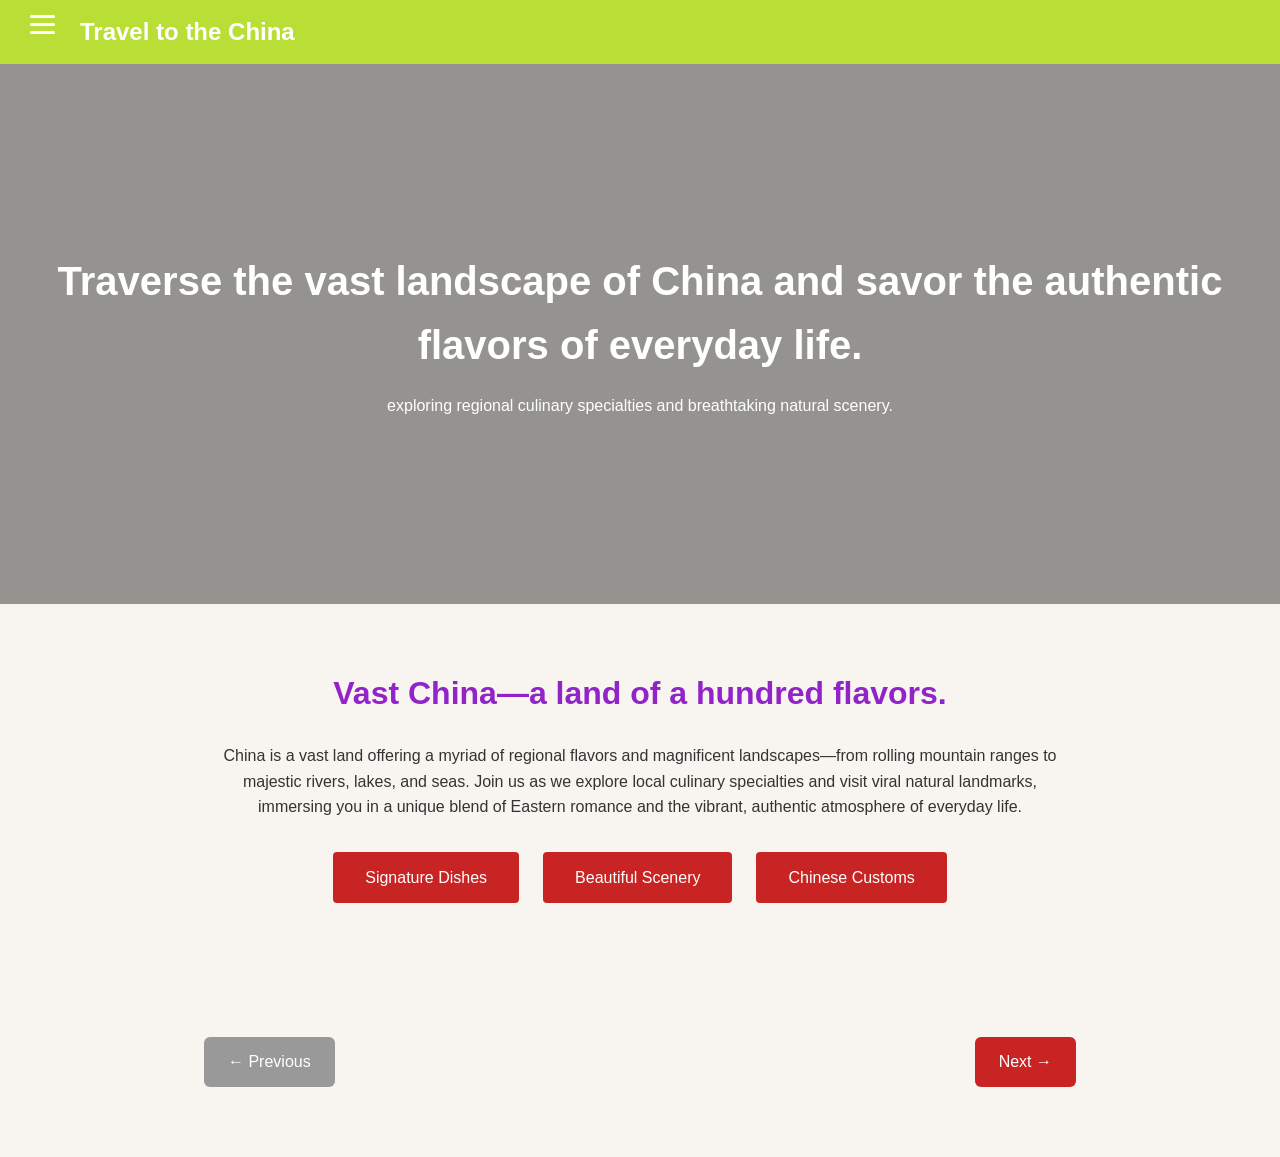
<file: index.html>
<!DOCTYPE html>
<html lang="zh-CN">
    <head>
        <meta charset="UTF-8">
        <meta name="viewport" content="width=device-width, initial-scale=1.0">
        <title>China-Chinese Customs,Cuisine and Scenery</title>
        <link rel="stylesheet" href="style.css">
    </head>
    <body>
        <nav class="navbar">
            <div class="logo">Travel to the China</div>
            <div class="hamburger" id="hamburger">
                <span></span>
                <span></span>
                <span></span>
            </div>
            <ul class="nav-list" id="navMenu">
                <li><a href="index.html" class="active">Home</a></li>
                <li><a href="food.html">Signature Dishes</a></li>
                <li><a href="scenery.html">Beautiful Scenery</a></li>
                <li><a href="customs.html">Chinese Customs</a></li>
             </ul>
        </nav>
        <header class="banner">
            <div class="banner-text">
                <h1>Traverse the vast landscape of China and savor the authentic flavors of everyday life.</h1>
                <p>exploring regional culinary specialties and breathtaking natural scenery.</p>
            </div>
        </header>
        <section class="intro">
            <h2>Vast China—a land of a hundred flavors.</h2>
            <p>China is a vast land offering a myriad of regional flavors and magnificent landscapes—from rolling mountain ranges to majestic rivers, lakes, and seas. Join us as we explore local culinary specialties and visit viral natural landmarks, immersing you in a unique blend of Eastern romance and the vibrant, authentic atmosphere of everyday life.</p>
            <div class="btn-group">
                <a href="food.html" class="btn">Signature Dishes</a>
                <a href="scenery.html" class="btn">Beautiful Scenery</a>
                <a href="customs.html" class="btn">Chinese Customs</a>
            </div>
        </section>
        <script>
            const hamburger = document.getElementById('hamburger');
            const navMenu = document.getElementById('navMenu');
            hamburger.addEventListener('click', () => {
            navMenu.classList.toggle('show');});
        </script>
        <div class="page-nav">
            <a href="#" class="page-btn disabled">← Previous</a>
            <a href="food.html" class="page-btn">Next →</a>
        </div>
    </body>
</html>
</file>
<file: style.css>
* {
    margin: 0;
    padding: 0;
    box-sizing: border-box;
    font-family: "Microsoft Yahei", sans-serif;
}

body {
    background-color: #f8f5f0;
    color: #333;
    line-height: 1.6;
}

.logo {
    color: #fff;
    font-size: 1.5rem;
    font-weight: bold;
}

.navbar {
    background-color: #b9de35;
    display: flex;
    justify-content: space-between;
    align-items: center;
    padding: 0.8rem 5%;
    position: sticky;
    top: 0;
    z-index: 99;
    }

.hamburger {
    display: flex;
    flex-direction: column;
    gap: 5px;
    cursor: pointer;
    position: absolute;
    top: 15px;
    left: 30px;
    z-index: 100;
}
.hamburger span {
    width: 25px;
    height: 3px;
    background: #fff;
    border-radius: 2px;
}

.nav-list {
    position: fixed;
    top: 0;
    left: -220px;
    width: 200px;
    height: 100vh;
    background: #20d5cf;
    flex-direction: column;
    padding-top: 80px;
    gap: 1.5rem;
    transition: left 0.3s ease;
    list-style: none;
}

.nav-list.show {
    left: 0;
}
.nav-list a {
    color: white;
    text-decoration: none;
    padding-left: 30px;
    display: block;
}
.nav-list a.active {
    border-left: 3px solid #ffd700;
}

.navbar {
    position: relative;
    padding-left: 80px;
}

.banner {
    height: 60vh;
    background: linear-gradient(rgba(0,0,0,0.4),rgba(0,0,0,0.4)), url(https://static.ffx.io/images/$zoom_1%2C$multiply_0.2955%2C$ratio_1.777778%2C$width_1976%2C$x_24%2C$y_92/t_crop_custom/q_86%2Cf_auto/bd1872668aa27f1e5f5a1dba49b7ab063976f02b) no-repeat center;
    background-size: cover;
    display: flex;
    align-items: center;
    justify-content: center;
    text-align: center;
    color: white;
}

.banner-text h1 {
    font-size: 2.5rem;
    margin-bottom: 1rem;
}

.intro {
    padding: 4rem 5%;
    text-align: center;
    max-width: 1000px;
    margin: 0 auto;
}

.intro h2 {
    font-size: 2rem;
    margin-bottom: 1.5rem;
    color: #9123c8;
}

.btn-group {
    margin-top: 2rem;
    display: flex;
    gap: 1.5rem;
    justify-content: center;
}

.btn {
    padding: 0.8rem 2rem;
    background-color: #c82423;
    color: white;
    text-decoration: none;
    border-radius: 4px;
    transition: 0.3s;
}

.btn:hover {
    background-color: #f1921e;
}

.page-title {
    padding: 3rem 5%;
    text-align: center;
}

.page-title h2 {
    font-size: 2.2rem;
    color: #c82423;
}

.card-container {
    display: grid;
    grid-template-columns: repeat(auto-fit, minmax(280px, 1fr));
    gap: 2rem;
    padding: 2rem 5%;
    max-width: 1200px;
    margin: 0 auto;
}

.card {
    background: white;
    padding: 2rem;
    border-radius: 8px;
    box-shadow: 0 2px 10px rgba(0,0,0,0.1);
    transition: 0.3s;
}

.card:hover {
    transform: translateY(-5px);
}

.card h3 {
    color: #23c84c;
    margin-bottom: 1rem;
}

.card-img{
    width: 100%;
    height: 260px;
    object-fit: cover;
    border-radius: 6px;
    margin-bottom: 1rem;
}

.page-nav {
    display: flex;
    justify-content: space-between;
    align-items: center;
    margin: 50px auto;
    padding: 20px 5%;
    max-width: 1000px;
}

.page-btn {
    background-color: #c82423;
    color: white;
    padding: 12px 24px;
    text-decoration: none;
    border-radius: 6px;
    transition: background-color 0.3s ease;
}

.page-btn:hover {
    background-color: #f1921e;
}

.page-btn.disabled {
    background-color: #999;
    pointer-events: none;
    cursor: default;
}

.flip-card {
    width: 100%;
    height: 260px;
    perspective: 1000px;
}

.flip-card-inner {
    position: relative;
    width: 100%;
    height: 100%;
    transition: transform 0.6s;
    transform-style: preserve-3d;
}

.flip-card:hover .flip-card-inner {
    transform: rotateY(180deg);
}

.flip-card-front,.flip-card-back {
    position: absolute;
    width: 100%;
    height: 100%;

    backface-visibility: hidden;

    border-radius: 8px;
    overflow: hidden;
}

.flip-card-front img {
    width: 100%;
    height: 100%;
    object-fit: cover;
}

.flip-card-back {
    background: #c82423;
    color: white;

    display: flex;
    flex-direction: column;
    justify-content: center;
    align-items: center;

    padding: 20px;
    text-align: center;

    transform: rotateY(180deg);
}
</file>
